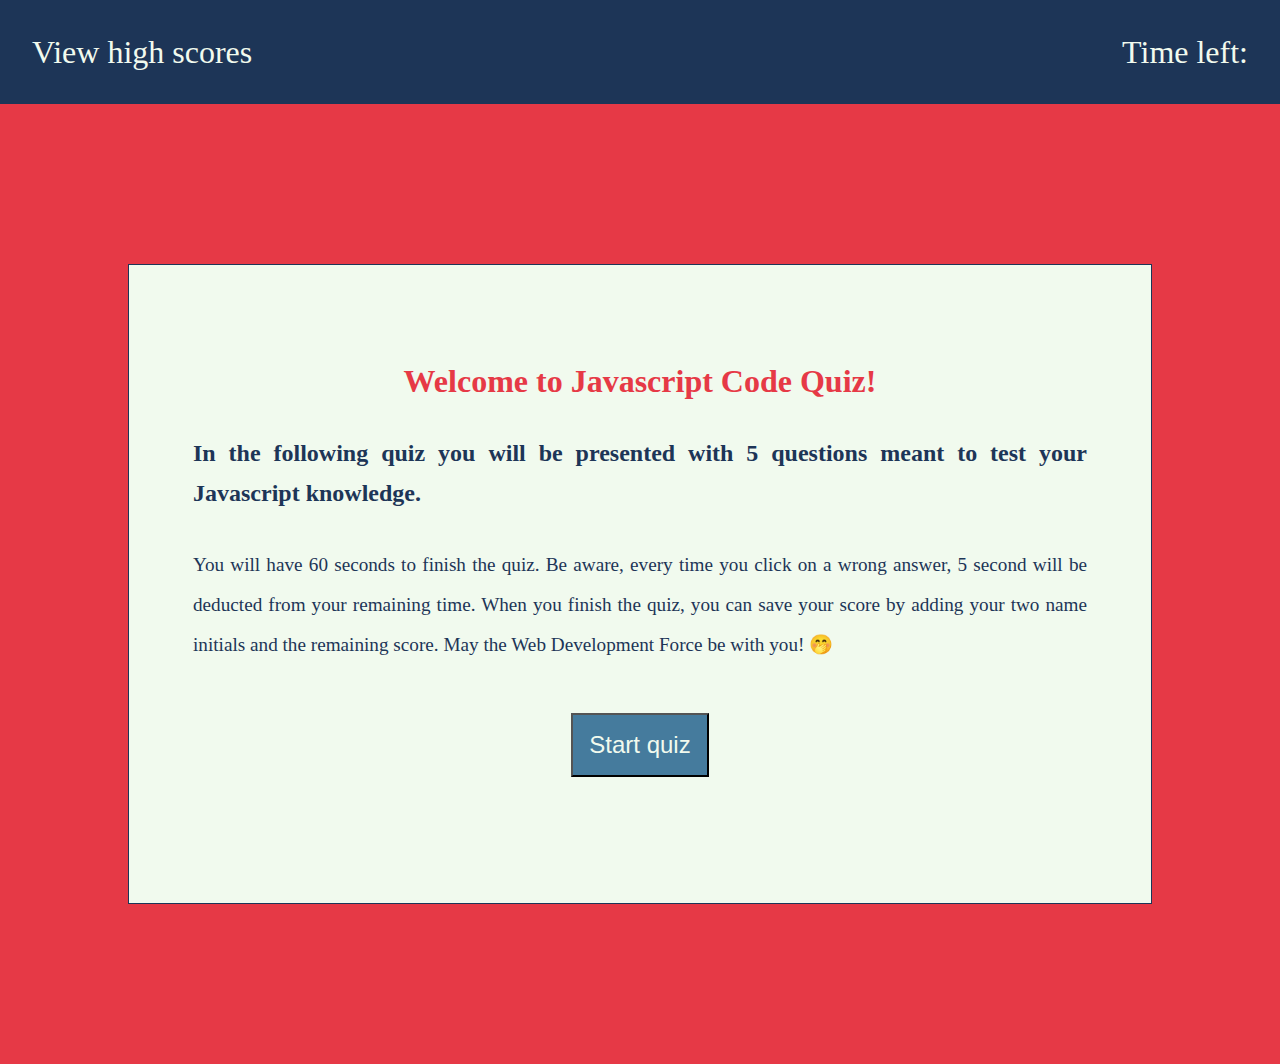
<file: index.html>
<!DOCTYPE html>
<html lang="en">
  <head>
    <meta charset="UTF-8" />
    <meta http-equiv="X-UA-Compatible" content="IE=edge" />
    <meta name="viewport" content="width=device-width, initial-scale=1.0" />
    <title>Code Quiz | Javascript</title>
    <!--css stylesheets links-->
    <link rel="stylesheet" href="./assets/styles/reset.css" />
    <link rel="stylesheet" href="./assets/styles/style.css" />
  </head>
  <body class="body">
    <header class="header" id="header">
      <!--link to high-scores page-->
      <a href="high-scores.html"> View high scores</a>
      <!--timer-->
      <div>Time left: <span id="timer"></span></div>
    </header>

    <!--start quiz container here-->
    <main class="main" id="main">
      <div class="start-container" id="start-container">
        <h1>Welcome to Javascript Code Quiz!</h1>

        <h2>
          In the following quiz you will be presented with 5 questions meant to
          test your Javascript knowledge.
        </h2>

        <p>
          You will have 60 seconds to finish the quiz. Be aware, every time you
          click on a wrong answer, 5 second will be deducted from your remaining
          time. When you finish the quiz, you can save your score by adding your
          two name initials and the remaining score. May the Web Development
          Force be with you! 🤭
        </p>

        <div class="start-btn-container">
          <button id="start-button">Start quiz</button>
        </div>
      </div>
    </main>
    <!--Javascript file linked here-->
    <script src="./assets/js/index.js"></script>
  </body>
</html>
</file>
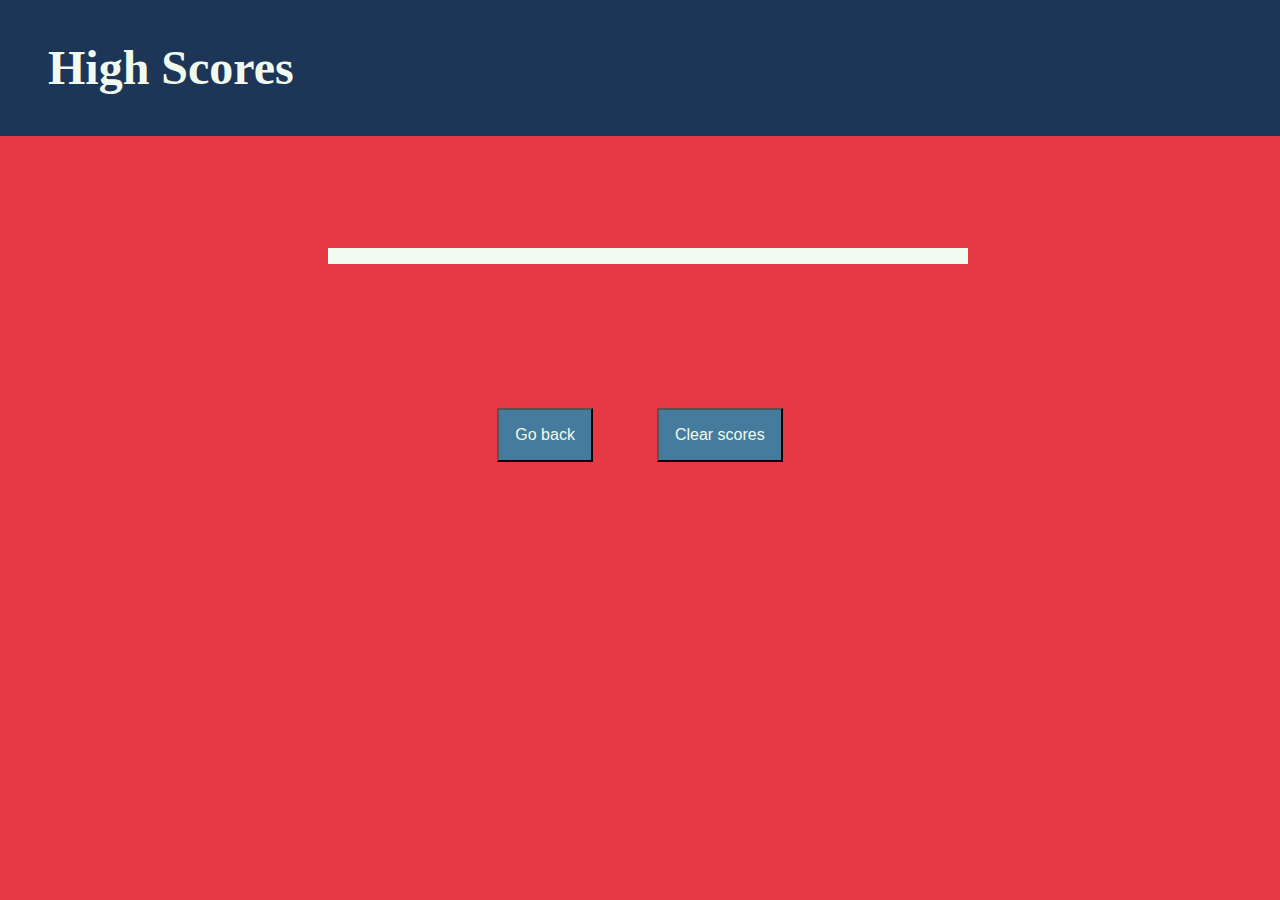
<file: high-scores.html>
<!DOCTYPE html>
<html lang="en">
  <head>
    <meta charset="UTF-8" />
    <meta http-equiv="X-UA-Compatible" content="IE=edge" />
    <meta name="viewport" content="width=device-width, initial-scale=1.0" />
    <link rel="stylesheet" href="./assets/styles/reset.css" />
    <link rel="stylesheet" href="./assets/styles/highscores-style.css" />
    <title>High Scores | Code Quiz</title>
  </head>
  <body class="body">
    <header class="header">
      <h1>High Scores</h1>
    </header>
    <main id="main" class="main">
      <div id="parent-container" class="parent-container">
        <!--High scores get rendered here-->
      </div>
      <div class="button-container">
        <button id="go-back-btn">Go back</button>
        <button id="clear-scores-btn">Clear scores</button>
      </div>
    </main>
    <!--javascript link-->
    <script src="./assets/js/high-scores.js"></script>
  </body>
</html>
</file>
<file: assets/styles/style.css>
:root {
  --imperial-red: #e63946ff;
  --honeydew: #f1faeeff;
  --powder-blue: #a8dadcff;
  --celadon-blue: #457b9dff;
  --prussian-blue: #1d3557ff;
}

.body {
  background-color: var(--imperial-red);
  font-size: 16px;
  line-height: 2.5rem;
}

.header {
  display: flex;
  flex-direction: row;
  justify-content: space-between;
  background-color: var(--prussian-blue);
  color: var(--honeydew);
  font-size: 2rem;
  padding: 2rem;
  width: 100%;
}

.header a {
  text-decoration: none;
  color: var(--honeydew);
}

.start-container,
.question-container,
.game-over-container,
.score-container {
  display: flex;
  flex-direction: column;
  align-items: center;
  background-color: var(--honeydew);
  margin: 10rem 8rem;
  border: 0.1rem solid var(--prussian-blue);
  padding: 4rem;
  height: 40rem;
}

.start-container h1,
.question-container h1,
.game-over-container h1,
.score-container h1 {
  color: var(--imperial-red);
  padding: 2rem;
  font-size: 2rem;
}

.start-container h2,
.game-over-container h2,
.score-container h2 {
  color: var(--prussian-blue);
  text-align: justify;
}

.start-container p,
.score-container p {
  padding: 2rem 0;
  text-align: justify;
  font-size: 1.2rem;
  color: var(--prussian-blue);
}

.start-btn-container button,
.game-over-container button,
.submit-score-container button {
  margin: 1rem;
  padding: 1rem;
  background-color: var(--celadon-blue);
  color: var(--honeydew);
  font-size: 1.5rem;
}

.start-btn-container button:hover,
.answers-container button:hover,
.game-over-container button:hover,
.submit-score-container button:hover {
  background-color: var(--prussian-blue);
}

.answers-container {
  margin: 2rem 8rem;
  display: flex;
  flex-wrap: flex;
  flex-direction: column;
  align-items: center;
  width: 24rem;
}

.answers-container button {
  margin: 0.5rem 0;
  padding: 1rem;
  width: 100%;
  background-color: var(--celadon-blue);
  color: var(--honeydew);
}

.game-over-container p {
  padding: 2rem;
  font-size: 1.2rem;
}

.submit-score-container {
  display: flex;
  flex-direction: row;
  flex-wrap: wrap;
  justify-content: space-between;
}

/*media queries properties for different viewport sizes*/
@media screen and (max-width: 576px) {
  .header {
    flex-direction: column;
    align-items: center;
    font-size: 1rem;
    width: 100%;
  }

  .start-container,
  .question-container,
  .answers-container,
  .game-over-container,
  .score-container {
    width: 100%;
    margin: 0;
  }
}

@media screen and (max-width: 768px) {
  .header {
    flex-direction: column;
    align-items: center;
  }

  .start-container,
  .question-container,
  .game-over-container {
    height: fit-content;
    width: 100%;
  }

  .answers-container {
    width: 100%;
  }
}
</file>
<file: assets/styles/highscores-style.css>
:root {
  --imperial-red: #e63946ff;
  --honeydew: #f1faeeff;
  --powder-blue: #a8dadcff;
  --celadon-blue: #457b9dff;
  --prussian-blue: #1d3557ff;
}

.body {
  background-color: var(--imperial-red);
  font-size: 16px;
  line-height: 2.5rem;
}

.header {
  background-color: var(--prussian-blue);
  padding: 3rem;
  display: flex;
}

.header h1 {
  color: var(--honeydew);
  text-align: center;
  font-size: 3rem;
}

.main {
  display: flex;
  flex-direction: column;
  align-content: center;
}

/*div container to which high-scores container is attached styling*/
.parent-container {
  margin-top: 3rem;
  padding: 4rem;
  position: relative;
}

.high-scores-container {
  margin: 0.5rem;
  padding: 0.5rem;
  width: 50%;
  background-color: var(--honeydew);
  position: absolute;
  top: 50%;
  left: 50%;
  transform: translate(-50%, -50%);
  display: flex;
  flex-direction: column;
  align-content: center;
}

/*each high score element styling*/
.high-scores-container li {
  font-size: 2rem;
  padding: 1rem;
  list-style-type: none;
  text-align: center;
}

.button-container {
  display: flex;
  flex-direction: row;
  justify-content: center;
  padding: 3rem;
  margin: 1rem;
}

.button-container button {
  margin: 2rem;
  padding: 1rem;
  background-color: var(--celadon-blue);
  color: var(--honeydew);
  font-size: 1rem;
}

.button-container button:hover {
  margin: 2rem;
  padding: 1rem;
  background-color: var(--prussian-blue);
  color: var(--honeydew);
  font-size: 1rem;
}

/*media query properties for small device size*/
@media screen and (max-width: 576px) {
  .high-scores-container li {
    font-size: 1rem;
    padding: 0;
  }
  .button-container {
    flex-direction: column;
    align-content: center;
  }
}
</file>
